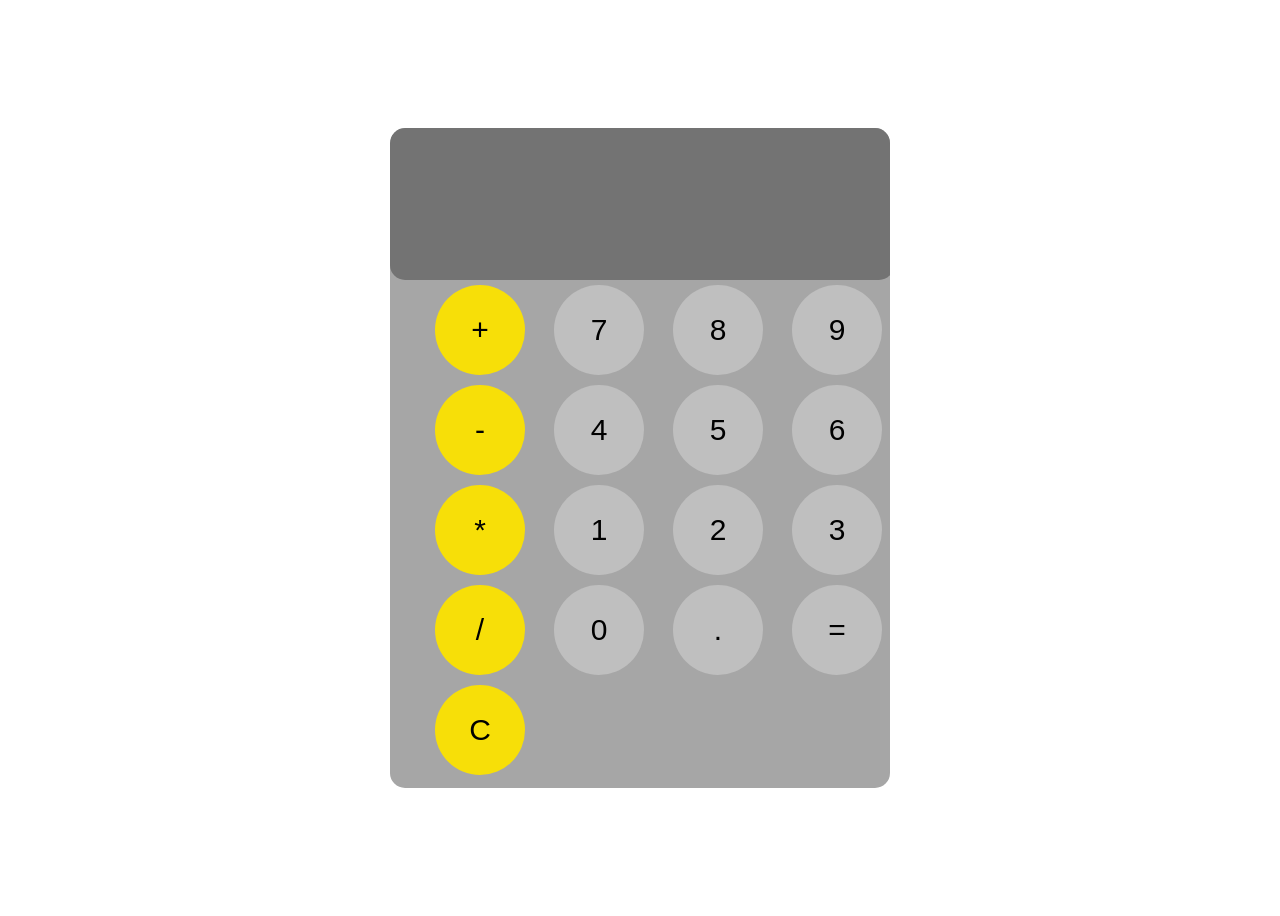
<file: index.html>
<!DOCTYPE html>
<html lang="en">
<head>
    <meta charset="UTF-8">
    <meta name="viewport" content="width=device-width, initial-scale=1.0">
    <title>Calculator</title>
    <link rel="stylesheet" href="calculator.css">
</head>
<body>
    
    <div id="calculator">
        <input id="display" readonly>
        <div id="keys">
            <button onclick="appendToDisplay('+')" class="operator-button">+</button>
            <button onclick="appendToDisplay('7')">7</button>
            <button onclick="appendToDisplay('8')">8</button>
            <button onclick="appendToDisplay('9')">9</button>
            <button onclick="appendToDisplay('-')" class="operator-button">-</button>
            <button onclick="appendToDisplay('4')">4</button>
            <button onclick="appendToDisplay('5')">5</button>
            <button onclick="appendToDisplay('6')">6</button>
            <button onclick="appendToDisplay('*')" class="operator-button">*</button>
            <button onclick="appendToDisplay('1')">1</button>
            <button onclick="appendToDisplay('2')">2</button>
            <button onclick="appendToDisplay('3')">3</button>
            <button onclick="appendToDisplay('/')" class="operator-button">/</button>
            <button onclick="appendToDisplay('0')">0</button>
            <button onclick="appendToDisplay('.')">.</button>
            <button onclick="calculate('=')">=</button>
            <button onclick="clearDisplay('C')" class="operator-button">C</button>

        </div>
    </div>

    <script src="index.js"></script>
</body>
</html>
</file>
<file: calculator.css>
body{
    display: flex;
    justify-content: center;
    align-items: center;
    height: 100vh;
}

  #calculator{
        max-width: 500px;
        background-color: hsl(0, 0%, 65%);
        border: none;
        border-radius: 15px;
        height: 650px;
        overflow: hidden;
        padding-bottom: 10px;
    }

    #display{
        width: 100%;
        height: 150px;
        border: none;
        border-radius: 15px;
        background-color: hsl(0, 0%, 45%);
        font-size: 50px;
        color: white;
    }

    #keys{
        width: 100%;
        grid-template-columns: repeat(4, 1fr);
        gap: 20px;
        height: 650px;
        padding-left: 30px;
        padding-top: 5px;
        
    }

    button{
        width: 90px;
        height: 90px;
        border-radius: 50%;
        border: none;
        background-color: hsl(0, 0%, 75%);
        font-size: 30px;
        margin-bottom: 10px;
        margin-left: 15px;
        margin-right: 10px;
    }

    @media(max-width: 750px) {
        #calculator{
            max-width: 400px;
            height: 500px;
        }

        button{
            width: 60px;
            height: 60px;
            border-radius: 50%;
        }
    }

    @media(max-width: 300) {
          #calculator{
            max-width: 300px;
            height: 400px;
        }

        button{
            width: 50px;
            height: 40px;
            border-radius: 50%;
        }
    }

    .operator-button{
        background-color: hsl(54, 94%, 50%);
    }

    button:hover{
        background-color: hsl(0, 0%, 85%);

  
    }

    .operator-button:hover{
        background-color: hsl(54, 94%, 60%);
    }
</file>
